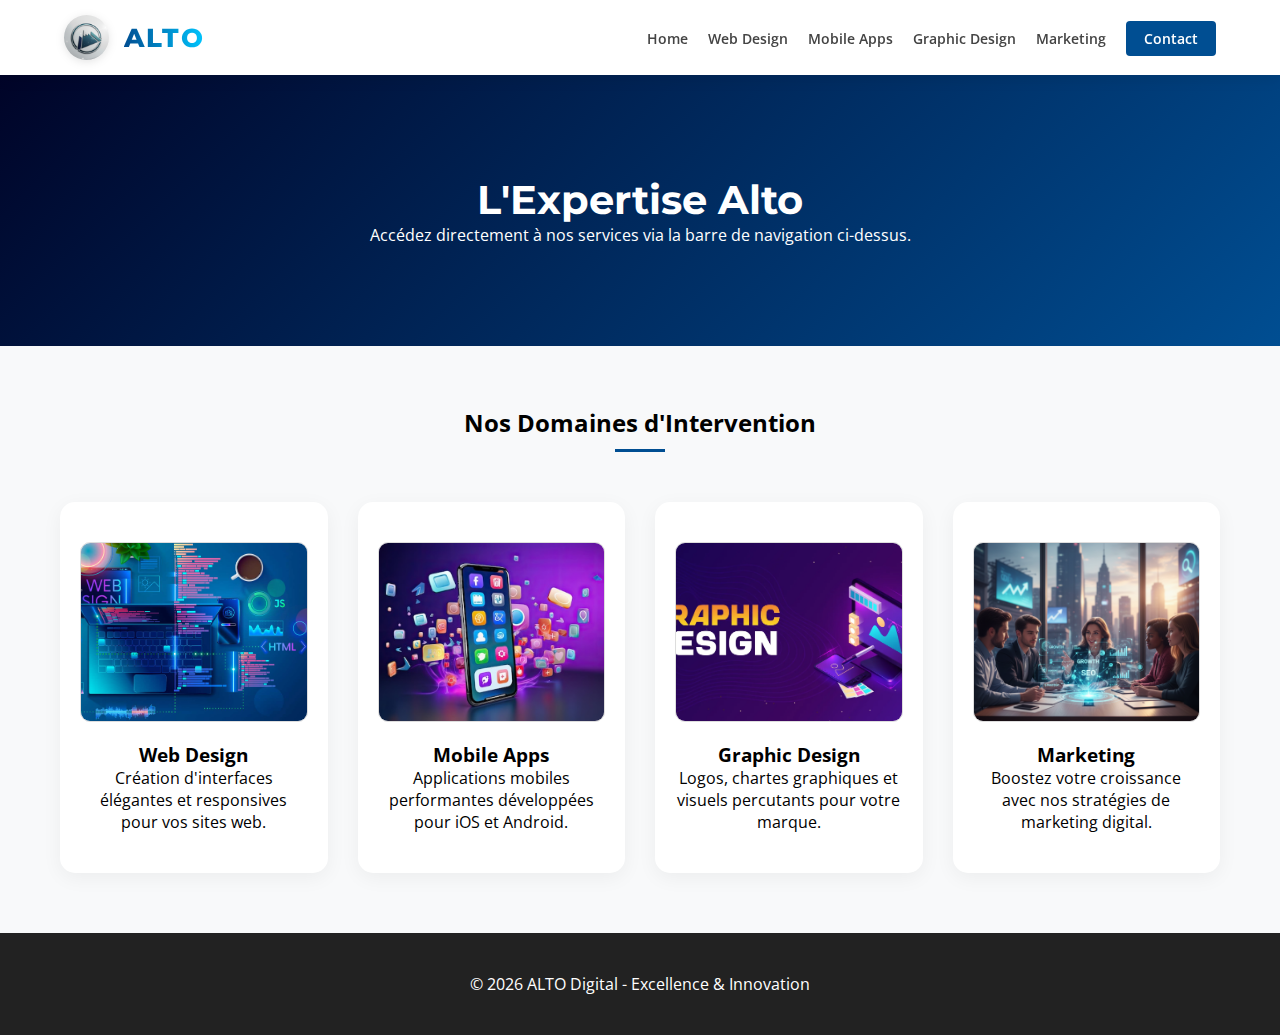
<file: index.html>
<!DOCTYPE html>
<html lang="fr">
<head>
    <meta charset="UTF-8">
    <meta name="viewport" content="width=device-width, initial-scale=1.0">
    <title>Alto | Solutions Digitales</title>
    <link rel="stylesheet" href="style.css">
    <link href="https://fonts.googleapis.com/css2?family=Montserrat:wght@400;700&family=Open+Sans:wght@400;600&display=swap" rel="stylesheet">
</head>
<body>

    <nav class="navbar">
        <div class="nav-container">
            <div class="logo">
                <img src="/Altologo1.png" alt="Logo Alto">
                <span>ALTO</span>
            </div>
            
            <ul class="nav-menu">
                <li><a href="about.html">Home</a></li>
                <li><a href="#web-design">Web Design</a></li>
                <li><a href="#mobile-apps">Mobile Apps</a></li>
                <li><a href="#graphic-design">Graphic Design</a></li>
                <li><a href="marketing.html">Marketing</a></li>
                <li><a href="#" class="contact-btn">Contact</a></li>
            </ul>
        </div>
    </nav>

    <header class="hero">
        <div class="hero-content">
            <h1>L'Expertise Alto</h1>
            <p>Accédez directement à nos services via la barre de navigation ci-dessus.</p>
        </div>
    </header>

    <main class="container">
        <div class="section-title">
            <h2>Nos Domaines d'Intervention</h2>
            <div class="barre"></div>
        </div>

        <div class="services-grid">
            <div class="service-card" id="web-design">
                <div class="img-placeholder"><img src="/web-design-header.jpg"></div>
                <h3>Web Design</h3>
                <p>Création d'interfaces élégantes et responsives pour vos sites web.</p>
            </div>

            <div class="service-card" id="mobile-apps">
                <div class="img-placeholder"><img src="/Mobileapps.png"></div>
                <h3>Mobile Apps</h3>
                <p>Applications mobiles performantes développées pour iOS et Android.</p>
            </div>

            <div class="service-card" id="graphic-design">
                <div class="img-placeholder"><img src="/Graphic-Design.png"></div>
                <h3>Graphic Design</h3>
                <p>Logos, chartes graphiques et visuels percutants pour votre marque.</p>
            </div>

            <div class="service-card" id="marketing">
                <div class="img-placeholder"><img src="/Marketing.png"></div>
                <h3>Marketing</h3>
                <p>Boostez votre croissance avec nos stratégies de marketing digital.</p>
            </div>
        </div>
    </main>

    <footer class="main-footer">
        <p>&copy; 2026 ALTO Digital - Excellence & Innovation</p>
    </footer>

</body>
</html>
</file>
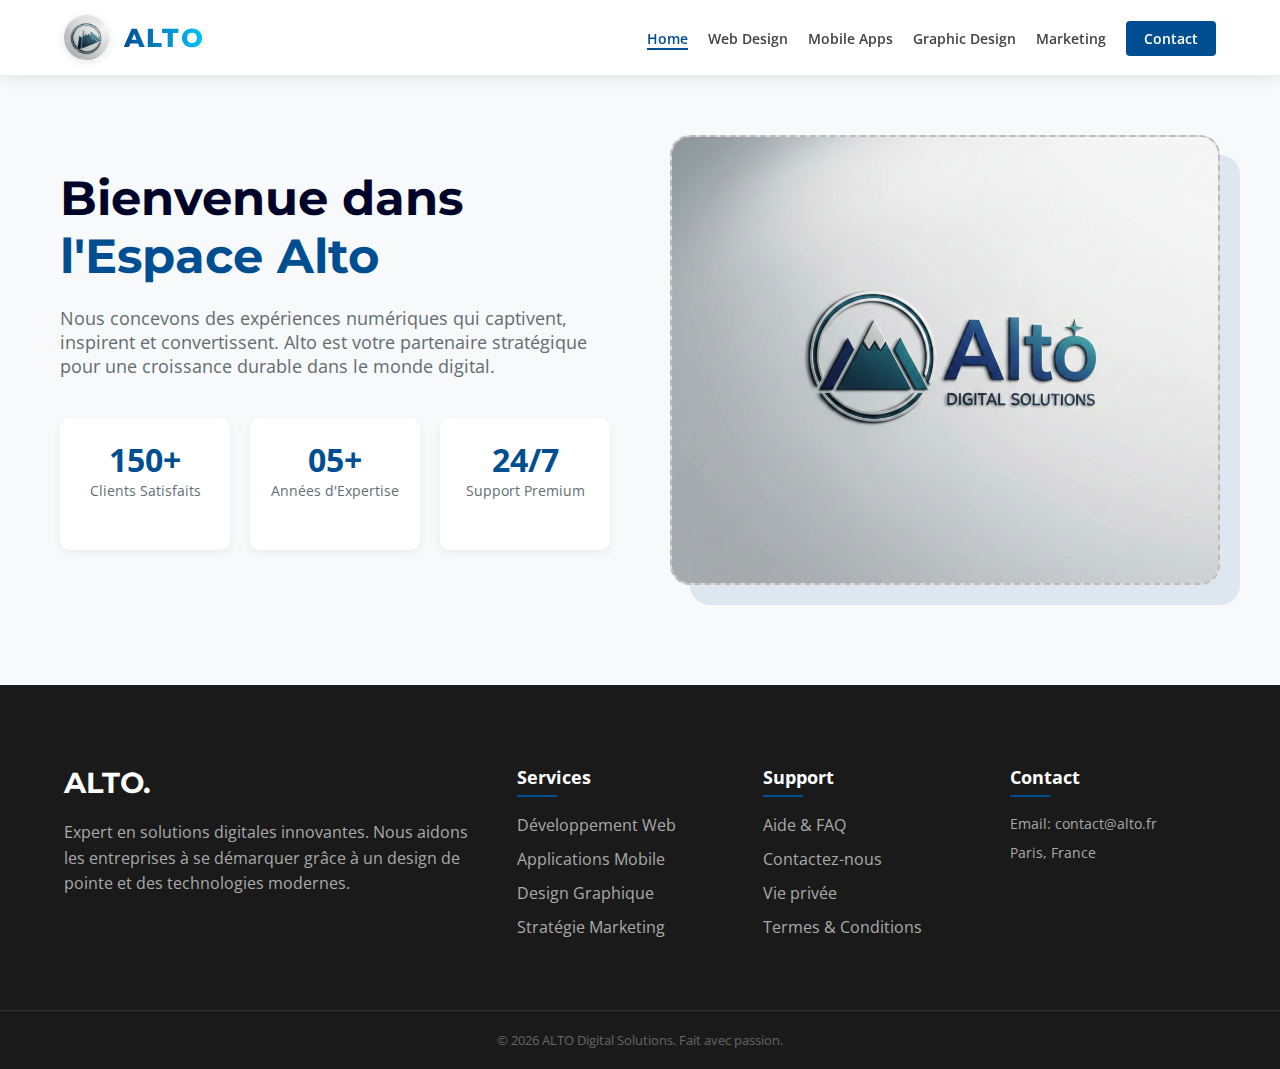
<file: Home.html>
<!DOCTYPE html>
<html lang="fr">
<head>
    <meta charset="UTF-8">
    <meta name="viewport" content="width=device-width, initial-scale=1.0">
    <title>ALTO | Home - À Propos</title>
    <link href="https://fonts.googleapis.com/css2?family=Montserrat:wght@400;700;800&family=Open+Sans:wght@400;600&display=swap" rel="stylesheet">
    <style>
        
        :root {
            --alto-blue: #004e92;
            --alto-dark: #000428;
            --light-grey: #f8f9fa;
            --white: #ffffff;
            --text-grey: #636e72;
        }

        html { scroll-behavior: smooth; }
        * { margin: 0; padding: 0; box-sizing: border-box; }

        body {
            font-family: 'Open Sans', sans-serif;
            background-color: var(--light-grey);
            color: #333;
        }

       
        .navbar {
            background: var(--white);
            padding: 15px 0;
            box-shadow: 0 2px 15px rgba(0,0,0,0.1);
            position: sticky;
            top: 0;
            z-index: 1000;
        }

        .nav-container {
            width: 90%;
            max-width: 1200px;
            margin: 0 auto;
            display: flex;
            justify-content: space-between;
            align-items: center;
        }

        .logo {
            display: flex;
            align-items: center;
            gap: 15px; 
            text-decoration: none; 
            cursor: pointer;
            transition: transform 0.3s ease;
        }

        .logo img {
            height: 45px;
            width: auto;
            filter: drop-shadow(0px 2px 4px rgba(0, 0, 0, 0.1)); 
            transition: all 0.4s cubic-bezier(0.175, 0.885, 0.32, 1.275);
            border-radius: 50%;
        }

        .logo span {
            font-family: 'Montserrat', sans-serif;
            font-weight: 800; 
            font-size: 1.6rem;
            letter-spacing: 2px; 
            text-transform: uppercase;
            background: linear-gradient(90deg, #004e92, #00c6ff); 
            -webkit-background-clip: text;
            -webkit-text-fill-color: transparent;
            position: relative;
        }

        .logo:hover img { transform: rotate(-5deg) scale(1.1); }
        .logo:hover span { filter: brightness(1.2); }

        .nav-menu {
            display: flex;
            list-style: none;
            align-items: center;
        }

        .nav-menu li a {
            text-decoration: none;
            color: #444;
            font-weight: 600;
            font-size: 0.9rem;
            margin-left: 20px;
            transition: 0.3s;
        }

        .nav-menu li a.active { color: var(--alto-blue); border-bottom: 2px solid var(--alto-blue); }
        .nav-menu li a:hover { color: var(--alto-blue); }

        .contact-btn {
            background: var(--alto-blue);
            color: white !important;
            padding: 8px 18px;
            border-radius: 4px;
        }

       
        .main-container {
            max-width: 1200px;
            margin: 60px auto;
            padding: 0 20px;
        }

        .home-section {
            display: grid;
            grid-template-columns: 1fr 1fr;
            gap: 60px;
            align-items: center;
        }

        .home-content h1 {
            font-family: 'Montserrat', sans-serif;
            font-size: 3rem;
            color: var(--alto-dark);
            line-height: 1.2;
            margin-bottom: 20px;
        }

        .home-content span.highlight {
            color: var(--alto-blue);
        }

        .home-content p {
            font-size: 1.1rem;
            color: var(--text-grey);
            margin-bottom: 30px;
        }

        .img-placeholder-home {
            width: 100%;
            height: 450px;
            background: #ddd;
            border-radius: 20px;
            overflow: hidden;
            box-shadow: 20px 20px 0px rgba(0, 78, 146, 0.1);
            display: flex;
            align-items: center;
            justify-content: center;
            border: 2px dashed #bbb;
        }

        .img-placeholder-home img {
            width: 100%;
            height: 100%;
            object-fit: cover;
        }

       
        .stats-grid {
            display: grid;
            grid-template-columns: repeat(3, 1fr);
            gap: 20px;
            margin-top: 40px;
        }

        .stat-card {
            background: white;
            padding: 20px;
            border-radius: 10px;
            text-align: center;
            box-shadow: 0 4px 10px rgba(0,0,0,0.05);
        }

        .stat-card h4 { font-size: 2rem; color: var(--alto-blue); }
        .stat-card p { font-size: 0.9rem; color: var(--text-grey); }

        
        .footer {
            background: #1a1a1a;
            color: #fff;
            padding: 80px 0 20px;
            margin-top: 100px;
        }

        .footer-container {
            width: 90%;
            max-width: 1200px;
            margin: 0 auto;
            display: grid;
            grid-template-columns: 2fr 1fr 1fr 1fr;
            gap: 40px;
        }

        .footer-brand h3 {
            font-family: 'Montserrat', sans-serif;
            font-size: 1.8rem;
            margin-bottom: 20px;
            color: var(--white);
        }

        .footer-brand p { color: #aaa; line-height: 1.6; }

        .footer-links h4 {
            margin-bottom: 25px;
            font-size: 1.1rem;
            position: relative;
        }

        .footer-links h4::after {
            content: '';
            position: absolute;
            left: 0; bottom: -8px;
            width: 40px; height: 2px;
            background: var(--alto-blue);
        }

        .footer-links ul { list-style: none; }
        .footer-links ul li { margin-bottom: 12px; }
        .footer-links ul li a { color: #aaa; text-decoration: none; transition: 0.3s; }
        .footer-links ul li a:hover { color: var(--white); padding-left: 5px; }

        .footer-bottom {
            text-align: center;
            margin-top: 60px;
            padding-top: 20px;
            border-top: 1px solid #333;
            font-size: 0.8rem;
            color: #666;
        }

        
        @media (max-width: 992px) {
            .home-section, .footer-container { grid-template-columns: 1fr; }
            .home-content { text-align: center; }
            .stats-grid { grid-template-columns: 1fr; }
            .nav-menu { display: none; }
        }
    </style>
</head>
<body>

    <nav class="navbar">
        <div class="nav-container">
            <div class="logo">
                <img src="Altologo1.png" alt="Logo Alto">
                <span>ALTO</span>
            </div>
            
            <ul class="nav-menu">
                <li><a href="index.html" class="active">Home</a></li>
                <li><a href="web design.html">Web Design</a></li>
                <li><a href="mobile-app.html">Mobile Apps</a></li>
                <li><a href="graphic.html">Graphic Design</a></li>
                <li><a href="marketing.html">Marketing</a></li>
                <li><a href="#" class="contact-btn">Contact</a></li>
            </ul>
        </div>
    </nav>

    <main class="main-container">
        <section class="home-section">
            <div class="home-content">
                <h1>Bienvenue dans <br><span class="highlight">l'Espace Alto</span></h1>
                <p>Nous concevons des expériences numériques qui captivent, inspirent et convertissent. Alto est votre partenaire stratégique pour une croissance durable dans le monde digital.</p>
                
                <div class="stats-grid">
                    <div class="stat-card">
                        <h4>150+</h4>
                        <p>Clients Satisfaits</p>
                    </div>
                    <div class="stat-card">
                        <h4>05+</h4>
                        <p>Années d'Expertise</p>
                    </div>
                    <div class="stat-card">
                        <h4>24/7</h4>
                        <p>Support Premium</p>
                    </div>
                </div>
            </div>

            <div class="home-image">
                <div class="img-placeholder-home">
                    <span><img src="Altoimg.png" ></span>
                </div>
            </div>
        </section>
    </main>

    <footer class="footer">
        <div class="footer-container">
            <div class="footer-brand">
                <h3>ALTO.</h3>
                <p>Expert en solutions digitales innovantes. Nous aidons les entreprises à se démarquer grâce à un design de pointe et des technologies modernes.</p>
            </div>
            
            <div class="footer-links">
                <h4>Services</h4>
                <ul>
                    <li><a href="index.html#web-design">Développement Web</a></li>
                    <li><a href="index.html#mobile-apps">Applications Mobile</a></li>
                    <li><a href="index.html#graphic-design">Design Graphique</a></li>
                    <li><a href="index.html#marketing">Stratégie Marketing</a></li>
                </ul>
            </div>

            <div class="footer-links">
                <h4>Support</h4>
                <ul>
                    <li><a href="#">Aide & FAQ</a></li>
                    <li><a href="#">Contactez-nous</a></li>
                    <li><a href="#">Vie privée</a></li>
                    <li><a href="#">Termes & Conditions</a></li>
                </ul>
            </div>

            <div class="footer-links">
                <h4>Contact</h4>
                <p style="color:#aaa; font-size: 0.9rem;">Email: contact@alto.fr</p>
                <p style="color:#aaa; font-size: 0.9rem; margin-top: 10px;">Paris, France</p>
            </div>
        </div>

        <div class="footer-bottom">
            &copy; 2026 ALTO Digital Solutions. Fait avec passion.
        </div>
    </footer>

</body>
</html>
</file>
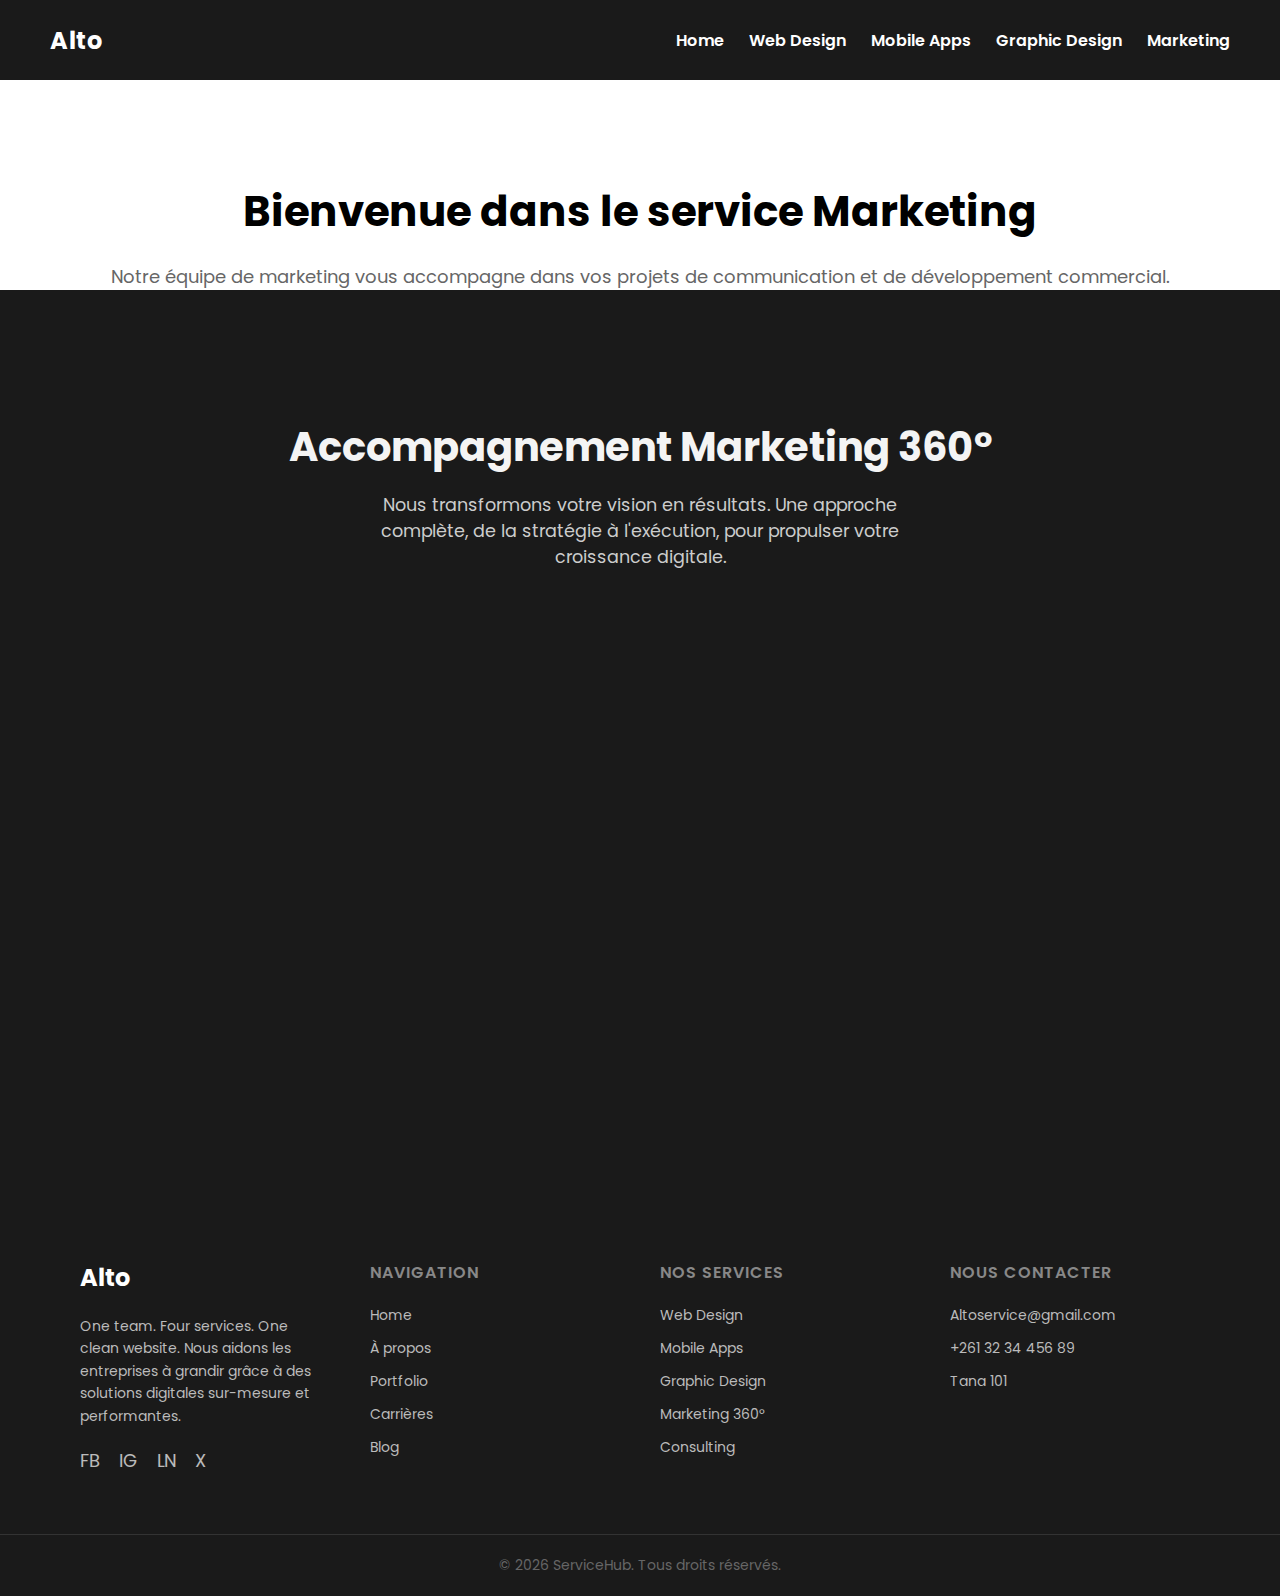
<file: marketing.html>
<!DOCTYPE html>
<html lang="en">
<head>
    <meta charset="UTF-8">
    <meta name="viewport" content="width=device-width, initial-scale=1.0">
    <link href="https://fonts.googleapis.com/css2?family=Poppins:wght@300;400;600;700&display=swap" rel="stylesheet">
    <title>Marketing</title>
    <style>
        * {
            margin: 0;
            padding: 0;
            box-sizing: border-box;
            font-family: 'Arial', sans-serif;
        }
        .navbar {
            background-color: #1a1a1a;
            height: 80px;
            display: flex;
            justify-content: space-between;
            align-items: center;
            padding: 0 50px;
            color: white;
        }
        .logo {
            font-size: 24px;
            font-weight: bold;
            letter-spacing: 0.5px;
        }
        .nav-links {
            display: flex;
            list-style: none; 
            gap: 25px;
        }
        .nav-links a {
            text-decoration: none;
            color: white;
            font-size: 16px;
            font-weight: 600;
            transition: color 0.3s ease;
        }
        .nav-links a:hover {
            color: #cccccc;
        }
        .hero-section {
            text-align: center;
            padding-top: 100px;
            background-color: white;
        }

        .hero-section h1 {
            font-size: 42px;
            color: #000;
            margin-bottom: 20px;
        }

        .hero-section p {
            font-size: 18px;
            color: #666;
        }
        :root {
            --primary-color: #3498db;
            --secondary-color: #2c3e50; 
            --bg-dark: #1a1a1a; 
            --card-bg: #252525;
            --text-light: #f4f4f4;
            --text-gray: #cccccc;
        }

        * {
            margin: 0;
            padding: 0;
            box-sizing: border-box;
            font-family: 'Poppins', sans-serif;
        }

        body {
            background-color: #f0f2f5;
        }
        .marketing-section {
            background-color: var(--bg-dark);
            color: var(--text-light);
            padding: 80px 20px;
            text-align: center;
            min-height: 100vh;
            display: flex;
            flex-direction: column;
            justify-content: center;
        }

        .section-title {
            font-size: 2.5rem;
            margin-bottom: 15px;
            font-weight: 700;
        }

        .section-subtitle {
            color: var(--text-gray);
            font-size: 1.1rem;
            max-width: 600px;
            margin: 0 auto 60px auto;
        }

        .services-grid {
            display: grid;
            grid-template-columns: repeat(auto-fit, minmax(250px, 1fr));
            gap: 30px;
            max-width: 1200px;
            margin: 0 auto;
        }

        .service-card {
            background-color: var(--card-bg);
            padding: 40px 30px;
            border-radius: 15px;
            text-align: left;
            transition: all 0.4s ease;
            position: relative;
            overflow: hidden;
            border: 1px solid transparent;
            cursor: default;

            opacity: 0;
            transform: translateY(30px);
            animation: fadeUpEntrance 0.8s ease-out forwards;
        }

        .service-card:nth-child(1) { animation-delay: 0.2s; }
        .service-card:nth-child(2) { animation-delay: 0.4s; }
        .service-card:nth-child(3) { animation-delay: 0.6s; }
        .service-card:nth-child(4) { animation-delay: 0.8s; }

        .card-icon {
            font-size: 3rem;
            color: var(--primary-color);
            margin-bottom: 25px;
            display: inline-block;
            transition: transform 0.4s ease;
        }

        .card-title {
            font-size: 1.4rem;
            font-weight: 600;
            margin-bottom: 15px;
            color: white;
        }

        .card-desc {
            color: var(--text-gray);
            font-size: 0.95rem;
            line-height: 1.6;
        }

        .service-card:hover {
            transform: translateY(-15px); 
            box-shadow: 0 15px 30px rgba(52, 152, 219, 0.2); 
            border-color: rgba(52, 152, 219, 0.3);
        }

        .service-card:hover .card-icon {
            transform: rotateY(180deg) scale(1.1); 
        }
        
        .service-card::before {
            content: '';
            position: absolute;
            top: 0;
            left: 0;
            width: 100%;
            height: 4px;
            background: var(--primary-color);
            transform: scaleX(0); 
            transform-origin: left;
            transition: transform 0.4s ease;
        }

        .service-card:hover::before {
             transform: scaleX(1); 
        }

        @keyframes fadeUpEntrance {
            from {
                opacity: 0;
                transform: translateY(30px);
            }
            to {
                opacity: 1;
                transform: translateY(0);
            }
        }

        @media (max-width: 768px) {
            .section-title { font-size: 2rem; }
            .services-grid { grid-template-columns: 1fr; padding: 0 20px;}
        }
        .site-footer {
            background-color: #1a1a1a;
            color: #ffffff;
            padding: 70px 0 20px;
            font-family: 'Arial', sans-serif;
            font-size: 14px;
        }

        .footer-container {
            max-width: 1200px;
            margin: 0 auto;
            padding: 0 40px;
            display: grid;
    
            grid-template-columns: repeat(auto-fit, minmax(200px, 1fr));
            gap: 40px;
        }

        .footer-col h3 {
            font-size: 24px;
            margin-bottom: 20px;
            color: white;
            font-weight: bold;
        }

        .footer-col h4 {
            font-size: 16px;
            margin-bottom: 20px;
            text-transform: uppercase;
            color: #888; 
            font-weight: 600;
            letter-spacing: 1px;
        }

        .footer-col p {
            color: #bbbbbb;
            line-height: 1.6;
            margin-bottom: 20px;
        }

        .footer-links {
            list-style: none;
            padding: 0;
        }

        .footer-links li {
            margin-bottom: 12px;
        }

        .footer-links a {
            color: #bbbbbb;
            text-decoration: none;
            transition: color 0.3s ease, padding-left 0.3s ease;
        }

        .footer-links a:hover {
            color: #ffffff;
            padding-left: 5px;
        }

        .footer-bottom {
            margin-top: 60px;
            padding-top: 20px;
            border-top: 1px solid #333; 
            text-align: center;
            color: #666;
        }

        .social-links a {
            display: inline-block;
            margin-right: 15px;
            color: white;
            font-size: 18px;
            text-decoration: none;
            opacity: 0.7;
            transition: opacity 0.3s;
        }

        .social-links a:hover {
            opacity: 1;
        }
    </style>
</head>
<body>

    <nav class="navbar">
        <div class="logo">Alto</div>
        
        <ul class="nav-links">
            <li><a href="index.html">Home</a></li>
            <li><a href="web-design.html">Web Design</a></li>
            <li><a href="mobile-apps.html">Mobile Apps</a></li>
            <li><a href="graphic-design.html">Graphic Design</a></li>
            <li><a href="marketing.html">Marketing</a></li>
        </ul>
    </nav>
    <section class="hero-section">
        <h1>Bienvenue dans le service Marketing</h1>
        <p>Notre équipe de marketing vous accompagne dans vos projets de communication et de développement commercial.</p>
    </section>

    <section class="marketing-section">
        <h2 class="section-title">Accompagnement Marketing 360°</h2>
        <p class="section-subtitle">
            Nous transformons votre vision en résultats. Une approche complète, de la stratégie à l'exécution, pour propulser votre croissance digitale.
        </p>

        <div class="services-grid">
            <div class="service-card">
                <div class="card-icon">🧐</div>
                <h3 class="card-title">1. Audit & Stratégie</h3>
                <p class="card-desc">
                    Analyse approfondie de votre marché, de la concurrence et de vos performances actuelles. Définition d'un plan d'action sur-mesure et d'objectifs KPIs clairs.
                </p>
            </div>

            <div class="service-card">
                <div class="card-icon">🎨</div>
                <h3 class="card-title">2. Branding & Création</h3>
                <p class="card-desc">
                    Conception d'une identité visuelle forte et mémorable. Création de contenus engageants (visuels, vidéos, copywriting) adaptés à vos cibles.
                </p>
            </div>

            <div class="service-card">
                <div class="card-icon">🚀</div>
                <h3 class="card-title">3. Activation Digitale</h3>
                <p class="card-desc">
                    Déploiement des campagnes : Référencement naturel (SEO), publicité payante (Google/Social Ads), gestion des réseaux sociaux et e-mailing automation.
                </p>
            </div>

            <div class="service-card">
                <div class="card-icon">📈</div>
                <h3 class="card-title">4. Analyse & Optimisation</h3>
                <p class="card-desc">
                    Suivi continu des performances via des dashboards personnalisés. Analyse des données pour ajuster les stratégies et maximiser votre ROI en temps réel.
                </p>
            </div>
        </div>
    </section>

    <footer class="site-footer">
        <div class="footer-container">
            
            <div class="footer-col">
                <h3>Alto</h3>
                <p>
                    One team. Four services. One clean website. 
                    Nous aidons les entreprises à grandir grâce à des solutions digitales sur-mesure et performantes.
                </p>
                <div class="social-links">
                    <a href="#">FB</a>
                    <a href="#">IG</a>
                    <a href="#">LN</a>
                    <a href="#">X</a>
                </div>
            </div>

            <div class="footer-col">
                <h4>Navigation</h4>
                <ul class="footer-links">
                    <li><a href="index.html">Home</a></li>
                    <li><a href="#">À propos</a></li>
                    <li><a href="#">Portfolio</a></li>
                    <li><a href="#">Carrières</a></li>
                    <li><a href="#">Blog</a></li>
                </ul>
            </div>

            <div class="footer-col">
                <h4>Nos Services</h4>
                <ul class="footer-links">
                    <li><a href="index.html">Web Design</a></li>
                    <li><a href="mobile-apps.html">Mobile Apps</a></li>
                    <li><a href="graphic-design.html">Graphic Design</a></li>
                    <li><a href="marketing.html">Marketing 360°</a></li>
                    <li><a href="#">Consulting</a></li>
                </ul>
            </div>

            <div class="footer-col">
                <h4>Nous contacter</h4>
                <ul class="footer-links">
                    <li><a href="#">Altoservice@gmail.com</a></li>
                    <li><a href="#">+261 32 34 456 89</a></li>
                    <li><a href="#">Tana 101</a></li>
                </ul>
            </div>

        </div>

        <div class="footer-bottom">
            <p>&copy; 2026 ServiceHub. Tous droits réservés.</p>
        </div>
    </footer>

</body>
</html>
</file>
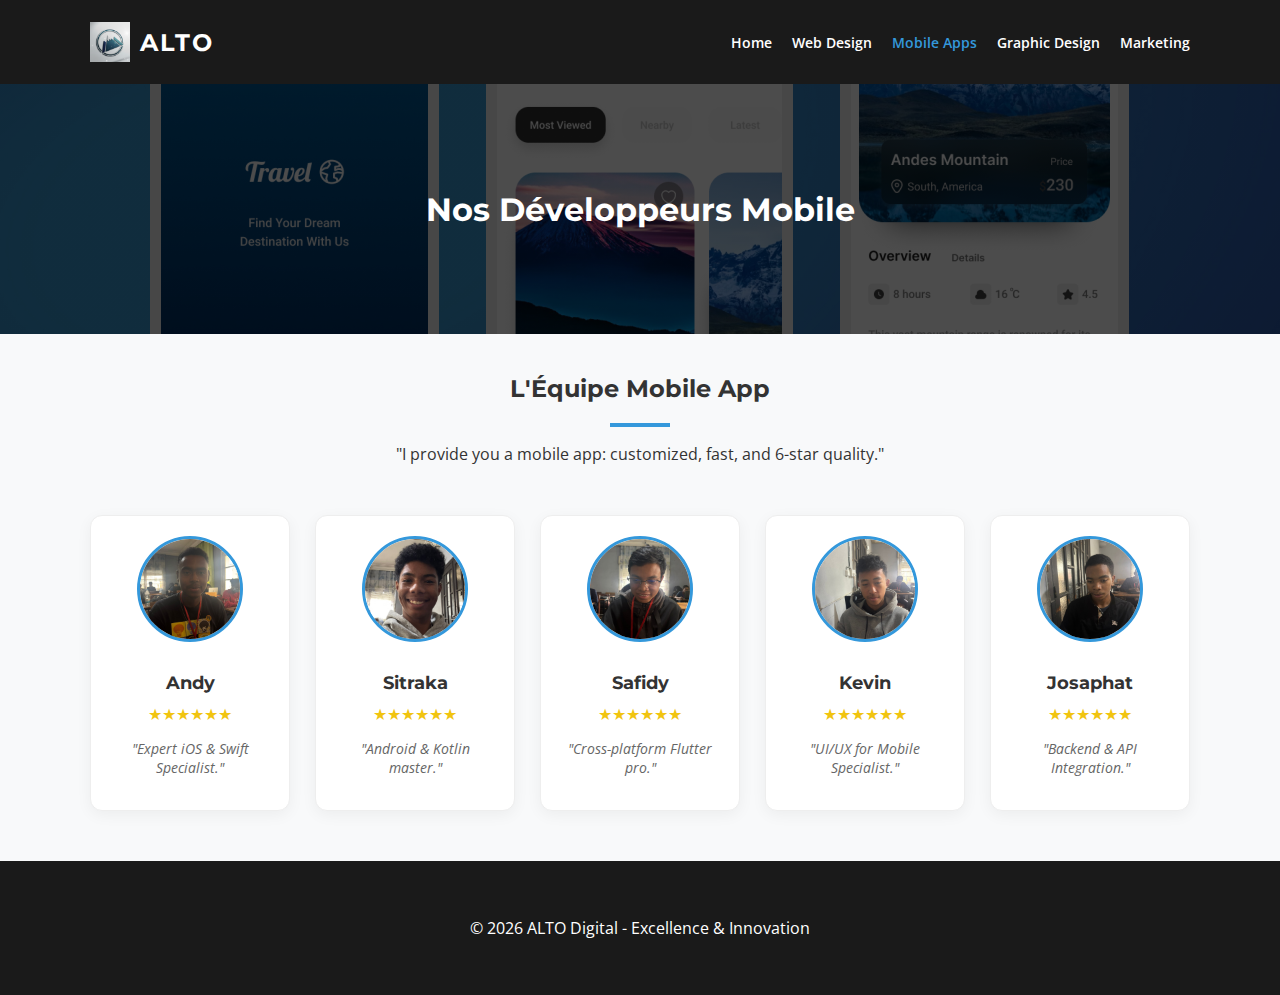
<file: mobile-app.html>
<!DOCTYPE html>
<html lang="fr">

<head>
    <meta charset="UTF-8">
    <meta name="viewport" content="width=device-width, initial-scale=1.0">
    <title>Alto | Mobile App Developers</title>
    <link href="https://fonts.googleapis.com/css2?family=Montserrat:wght@400;700&family=Open+Sans:wght@400;600&display=swap" rel="stylesheet">

    <style>
        /* BASE STYLES (Matching your Home vibe) */
        
        body {
            font-family: 'Open Sans', sans-serif;
            margin: 0;
            background-color: #f8f9fa;
            color: #333;
        }
        
        h1,
        h2,
        h3,
        .logo span {
            font-family: 'Montserrat', sans-serif;
        }
        /* NAVBAR */
        
        .navbar {
            background-color: #1a1a1a;
            color: white;
            padding: 15px 0;
            position: sticky;
            top: 0;
            z-index: 1000;
        }
        
        .nav-container {
            max-width: 1100px;
            margin: 0 auto;
            display: flex;
            justify-content: space-between;
            align-items: center;
            padding: 0 20px;
        }
        
        .logo {
            display: flex;
            align-items: center;
            gap: 10px;
        }
        
        .logo img {
            height: 40px;
        }
        
        .logo span {
            font-size: 1.5rem;
            font-weight: 700;
            letter-spacing: 2px;
        }
        
        .nav-menu {
            display: flex;
            list-style: none;
            gap: 20px;
        }
        
        .nav-menu a {
            color: white;
            text-decoration: none;
            font-weight: 600;
            font-size: 0.9rem;
        }
        /* HERO */
        
        .hero {
            background: linear-gradient(rgba(0, 0, 0, 0.7), rgba(0, 0, 0, 0.7)), url('mobile-app-head.jpg');
            background-size: cover;
            background-position: center;
            height: 250px;
            display: flex;
            align-items: center;
            justify-content: center;
            color: white;
            text-align: center;
        }
        /* MAIN CONTENT */
        
        .container {
            max-width: 1100px;
            margin: 40px auto;
            padding: 0 20px;
        }
        
        .section-title {
            text-align: center;
            margin-bottom: 50px;
        }
        
        .barre {
            width: 60px;
            height: 4px;
            background: #3498db;
            margin: 15px auto;
        }
        /* TEAM GRID (5 People) */
        
        .team-grid {
            display: grid;
            grid-template-columns: repeat(auto-fit, minmax(200px, 1fr));
            gap: 25px;
            margin-top: 30px;
        }
        
        .dev-card {
            background: white;
            padding: 20px;
            border-radius: 12px;
            text-align: center;
            box-shadow: 0 4px 15px rgba(0, 0, 0, 0.05);
            transition: transform 0.3s;
            border: 1px solid #eee;
        }
        
        .dev-card:hover {
            transform: translateY(-10px);
        }
        
        .dev-img {
            width: 100px;
            height: 100px;
            border-radius: 50%;
            object-fit: cover;
            margin-bottom: 15px;
            border: 3px solid #3498db;
        }
        
        .dev-card h3 {
            font-size: 1.1rem;
            margin: 10px 0;
        }
        
        .dev-card p {
            font-size: 0.85rem;
            color: #666;
            font-style: italic;
        }
        /* 6 STARS */
        
        .stars {
            color: #f1c40f;
            font-size: 1rem;
            margin: 10px 0;
        }
        
        footer {
            text-align: center;
            padding: 40px;
            background: #1a1a1a;
            color: white;
            margin-top: 50px;
        }
    </style>
</head>

<body>

    <nav class="navbar">
        <div class="nav-container">
            <div class="logo">
                <img src="Altologo1.png" alt="Logo Alto">
                <span>ALTO</span>
            </div>
            <ul class="nav-menu">
                <li><a href="Home.html">Home</a></li>
                <li><a href="web design.html">Web Design</a></li>
                <li><a href="mobile-apps.html" style="color: #3498db;">Mobile Apps</a></li>
                <li><a href="graphic.html">Graphic Design</a></li>
                <li><a href="marketing.html">Marketing</a></li>
            </ul>
        </div>
    </nav>

    <header class="hero">
        <h1>Nos Développeurs Mobile</h1>
    </header>

    <main class="container">
        <div class="section-title">
            <h2>L'Équipe Mobile App</h2>
            <div class="barre"></div>
            <p>"I provide you a mobile app: customized, fast, and 6-star quality."</p>
        </div>

        <div class="team-grid">
            <div class="dev-card">
                <img src="andy.jpeg" alt="Developer 1" class="dev-img">
                <h3>Andy</h3>
                <div class="stars">★★★★★★</div>
                <p>"Expert iOS & Swift Specialist."</p>
            </div>

            <div class="dev-card">
                <img src="sitraka.jpeg" alt="Developer 2" class="dev-img">
                <h3>Sitraka</h3>
                <div class="stars">★★★★★★</div>
                <p>"Android & Kotlin master."</p>
            </div>

            <div class="dev-card">
                <img src="safidy.jpeg" alt="Developer 3" class="dev-img">
                <h3>Safidy</h3>
                <div class="stars">★★★★★★</div>
                <p>"Cross-platform Flutter pro."</p>
            </div>

            <div class="dev-card">
                <img src="kevin.jpeg" alt="Developer 4" class="dev-img">
                <h3>Kevin</h3>
                <div class="stars">★★★★★★</div>
                <p>"UI/UX for Mobile Specialist."</p>
            </div>

            <div class="dev-card">
                <img src="josa.jpeg" alt="Developer 5" class="dev-img">
                <h3>Josaphat</h3>
                <div class="stars">★★★★★★</div>
                <p>"Backend & API Integration."</p>
            </div>
        </div>
    </main>

    <footer>
        <p>&copy; 2026 ALTO Digital - Excellence & Innovation</p>
    </footer>

</body>

</html>
</file>
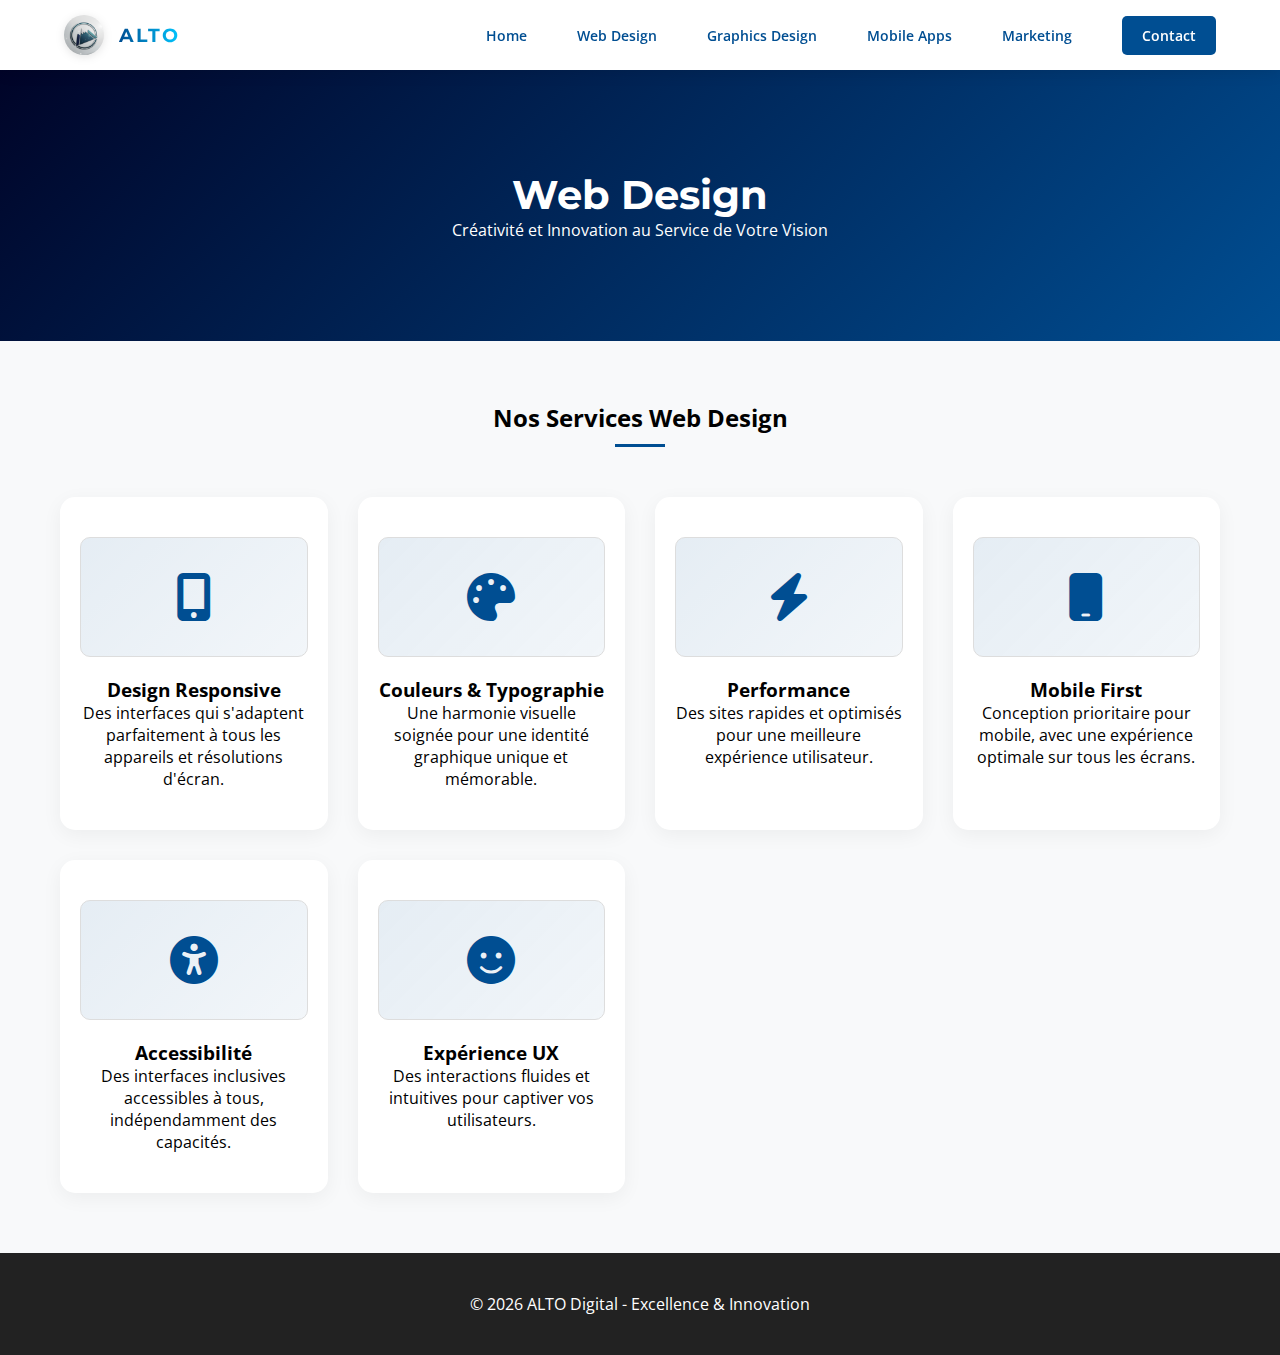
<file: web design.html>
<!DOCTYPE html>
<html lang="fr">
<head>
    <meta charset="UTF-8">
    <meta name="viewport" content="width=device-width, initial-scale=1.0">
    <title>Web Design - Alto</title>
    <link rel="stylesheet" href="style.css">
    <link rel="stylesheet" href="https://cdnjs.cloudflare.com/ajax/libs/font-awesome/6.4.0/css/all.min.css">
    <link href="https://fonts.googleapis.com/css2?family=Montserrat:wght@400;700&family=Open+Sans:wght@400;600&display=swap" rel="stylesheet">
    <style>
        /* Custom navbar styling */
        nav {
            background: var(--white);
            padding: 15px 0;
            box-shadow: 0 2px 15px rgba(0, 0, 0, 0.1);
            position: sticky;
            top: 0;
            z-index: 1000;
        }

        nav .nav-container {
            width: 90%;
            max-width: 1200px;
            margin: 0 auto;
            display: flex;
            justify-content: space-between;
            align-items: center;
        }

        nav .logo {
            display: flex;
            align-items: center;
            gap: 15px;
            text-decoration: none;
            cursor: pointer;
            transition: transform 0.3s ease;
        }

        nav .logo img {
            height: 40px;
            width: auto;
        }

        nav .logo span {
            font-size: 1.2em;
            font-weight: 700;
            color: var(--alto-blue);
        }

        nav .nav-menu {
            display: flex;
            list-style: none;
            gap: 30px;
            align-items: center;
        }

        nav .nav-menu a {
            color: var(--alto-blue);
            text-decoration: none;
            font-weight: 600;
            transition: color 0.3s ease;
        }

        nav .nav-menu a:hover {
            color: #0066cc;
        }

        .contact-btn {
            background: var(--alto-blue);
            color: white !important;
            padding: 10px 20px;
            border-radius: 5px;
            transition: all 0.3s ease;
        }

        .contact-btn:hover {
            background: var(--alto-dark);
        }

        .img-placeholder {
            height: 120px;
            display: flex;
            align-items: center;
            justify-content: center;
            font-size: 3em;
            color: var(--alto-blue);
            margin-bottom: 20px;
            background: linear-gradient(135deg, rgba(0, 78, 146, 0.1), rgba(0, 78, 146, 0.05));
            border-radius: 10px;
            transition: all 0.3s ease;
        }

        .service-card:hover .img-placeholder {
            color: #0066cc;
            background: linear-gradient(135deg, rgba(0, 102, 204, 0.15), rgba(0, 78, 146, 0.1));
            transform: scale(1.1);
        }

        @media (max-width: 768px) {
            nav .nav-menu {
                gap: 15px;
            }

            nav .logo span {
                display: none;
            }
        }
    </style>
</head>
<body>
    <!-- Navigation Bar -->
    <nav>
        <div class="nav-container">
            <div class="logo">
                <img src="/Altologo1.png" alt="Logo Alto">
                <span>ALTO</span>
            </div>
            
            <ul class="nav-menu">
                <li><a href="index.html">Home</a></li>
                <li><a href="web design.html">Web Design</a></li>
                <li><a href="#graphics">Graphics Design</a></li>
                <li><a href="mobile">Mobile Apps</a></li>
                <li><a href="#marketing">Marketing</a></li>
                <li><a href="#" class="contact-btn">Contact</a></li>
            </ul>
        </div>
    </nav>

    <header class="hero">
        <div class="hero-content">
            <h1>Web Design</h1>
            <p>Créativité et Innovation au Service de Votre Vision</p>
        </div>
    </header>

    <main class="container">
        <div class="section-title">
            <h2>Nos Services Web Design</h2>
            <div class="barre"></div>
        </div>

        <div class="services-grid">
            <div class="service-card">
                <div class="img-placeholder"><i class="fas fa-mobile-alt"></i></div>
                <h3>Design Responsive</h3>
                <p>Des interfaces qui s'adaptent parfaitement à tous les appareils et résolutions d'écran.</p>
            </div>

            <div class="service-card">
                <div class="img-placeholder"><i class="fas fa-palette"></i></div>
                <h3>Couleurs & Typographie</h3>
                <p>Une harmonie visuelle soignée pour une identité graphique unique et mémorable.</p>
            </div>

            <div class="service-card">
                <div class="img-placeholder"><i class="fas fa-bolt"></i></div>
                <h3>Performance</h3>
                <p>Des sites rapides et optimisés pour une meilleure expérience utilisateur.</p>
            </div>

            <div class="service-card">
                <div class="img-placeholder"><i class="fas fa-mobile"></i></div>
                <h3>Mobile First</h3>
                <p>Conception prioritaire pour mobile, avec une expérience optimale sur tous les écrans.</p>
            </div>

            <div class="service-card">
                <div class="img-placeholder"><i class="fas fa-universal-access"></i></div>
                <h3>Accessibilité</h3>
                <p>Des interfaces inclusives accessibles à tous, indépendamment des capacités.</p>
            </div>

            <div class="service-card">
                <div class="img-placeholder"><i class="fas fa-smile"></i></div>
                <h3>Expérience UX</h3>
                <p>Des interactions fluides et intuitives pour captiver vos utilisateurs.</p>
            </div>
        </div>
    </main>

    <footer class="main-footer">
        <p>&copy; 2026 ALTO Digital - Excellence & Innovation</p>
    </footer>

</body>
</html>
</file>
<file: style.css>
:root {
    --alto-blue: #004e92;
    --alto-dark: #000428;
    --light-grey: #f8f9fa;
    --white: #ffffff;
}

html {
    scroll-behavior: smooth;
}

* {
    margin: 0;
    padding: 0;
    box-sizing: border-box;
}

body {
    font-family: 'Open Sans', sans-serif;
    background-color: var(--light-grey);
}


.navbar {
    background: var(--white);
    padding: 15px 0;
    box-shadow: 0 2px 15px rgba(0, 0, 0, 0.1);
    position: sticky;
    top: 0;
    z-index: 1000;
}

.nav-container {
    width: 90%;
    max-width: 1200px;
    margin: 0 auto;
    display: flex;
    justify-content: space-between;
    align-items: center;
}


.logo {
    display: flex;
    align-items: center;
    gap: 15px;
    text-decoration: none;
    cursor: pointer;
    transition: transform 0.3s ease;
}

.logo img {
    height: 45px;
    width: auto;
    filter: drop-shadow(0px 2px 4px rgba(0, 0, 0, 0.1));
    transition: all 0.4s cubic-bezier(0.175, 0.885, 0.32, 1.275);
    border-radius: 50%;
}

.logo span {
    font-family: 'Montserrat', sans-serif;
    font-weight: 800;
    font-size: 1.6rem;
    letter-spacing: 2px;
    text-transform: uppercase;
    background: linear-gradient(90deg, #004e92, #00c6ff);
    -webkit-background-clip: text;
    -webkit-text-fill-color: transparent;
    position: relative;
}


.logo:hover img {
    transform: rotate(-5deg) scale(1.1);
}

.logo:hover span {
    filter: brightness(1.2);
}


.logo span::after {
    content: '';
    position: absolute;
    bottom: -2px;
    left: 0;
    width: 0;
    height: 2px;
    background: #00c6ff;
    transition: width 0.3s ease;
}

.logo:hover span::after {
    width: 100%;
}

.nav-menu {
    display: flex;
    list-style: none;
    align-items: center;
}

.nav-menu li a {
    text-decoration: none;
    color: #444;
    font-weight: 600;
    font-size: 0.9rem;
    margin-left: 20px;
    transition: 0.3s;
}

.nav-menu li a:hover {
    color: var(--alto-blue);
}

.contact-btn {
    background: var(--alto-blue);
    color: white !important;
    padding: 8px 18px;
    border-radius: 4px;
}


.hero {
    background: linear-gradient(135deg, var(--alto-dark), var(--alto-blue));
    color: white;
    text-align: center;
    padding: 100px 20px;
}

.hero h1 {
    font-family: 'Montserrat', sans-serif;
    font-size: 2.5rem;
}

.container {
    max-width: 1200px;
    margin: 60px auto;
    padding: 0 20px;
}

.section-title {
    text-align: center;
    margin-bottom: 50px;
}

.barre {
    width: 50px;
    height: 3px;
    background: var(--alto-blue);
    margin: 10px auto;
}

.services-grid {
    display: grid;
    grid-template-columns: repeat(auto-fit, minmax(250px, 1fr));
    gap: 30px;
}

.service-card {
    background: var(--white);
    padding: 40px 20px;
    border-radius: 15px;
    text-align: center;
    box-shadow: 0 5px 20px rgba(0, 0, 0, 0.05);

    scroll-margin-top: 100px;
}

.img-placeholder {
    width: 100%;
    height: 180px;
    
    background: #eee;
    margin-bottom: 20px;
    display: flex;
    align-items: center;
    justify-content: center;
    border-radius: 10px;
    overflow: hidden;

    border: 1px solid #ddd;
   /
}

.img-placeholder img {
    width: 100%;
    height: 100%;
    object-fit: cover;
    object-position: center;

}

.main-footer {
    background: #222;
    color: white;
    text-align: center;
    padding: 40px;
    margin-top: 60px;
}


@media (max-width: 992px) {
    .nav-menu {
        display: none;
    }

}
</file>
